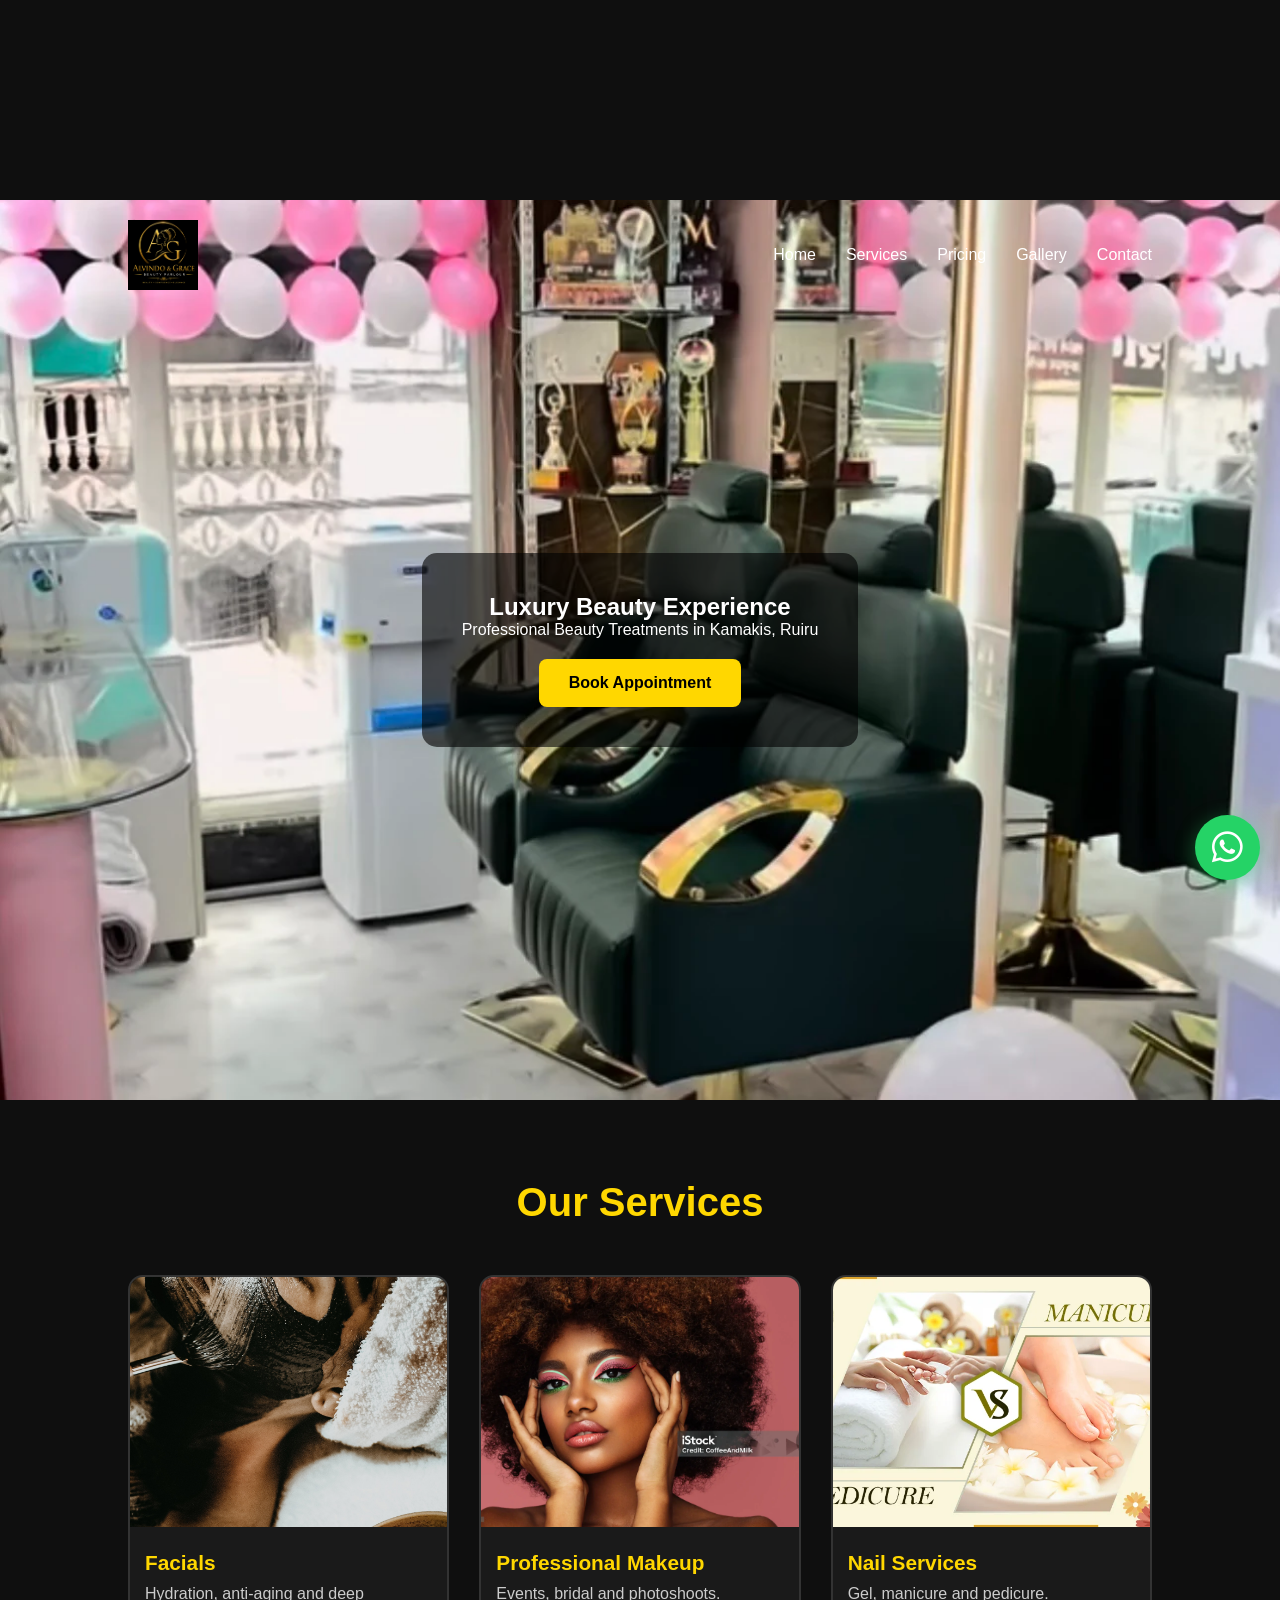
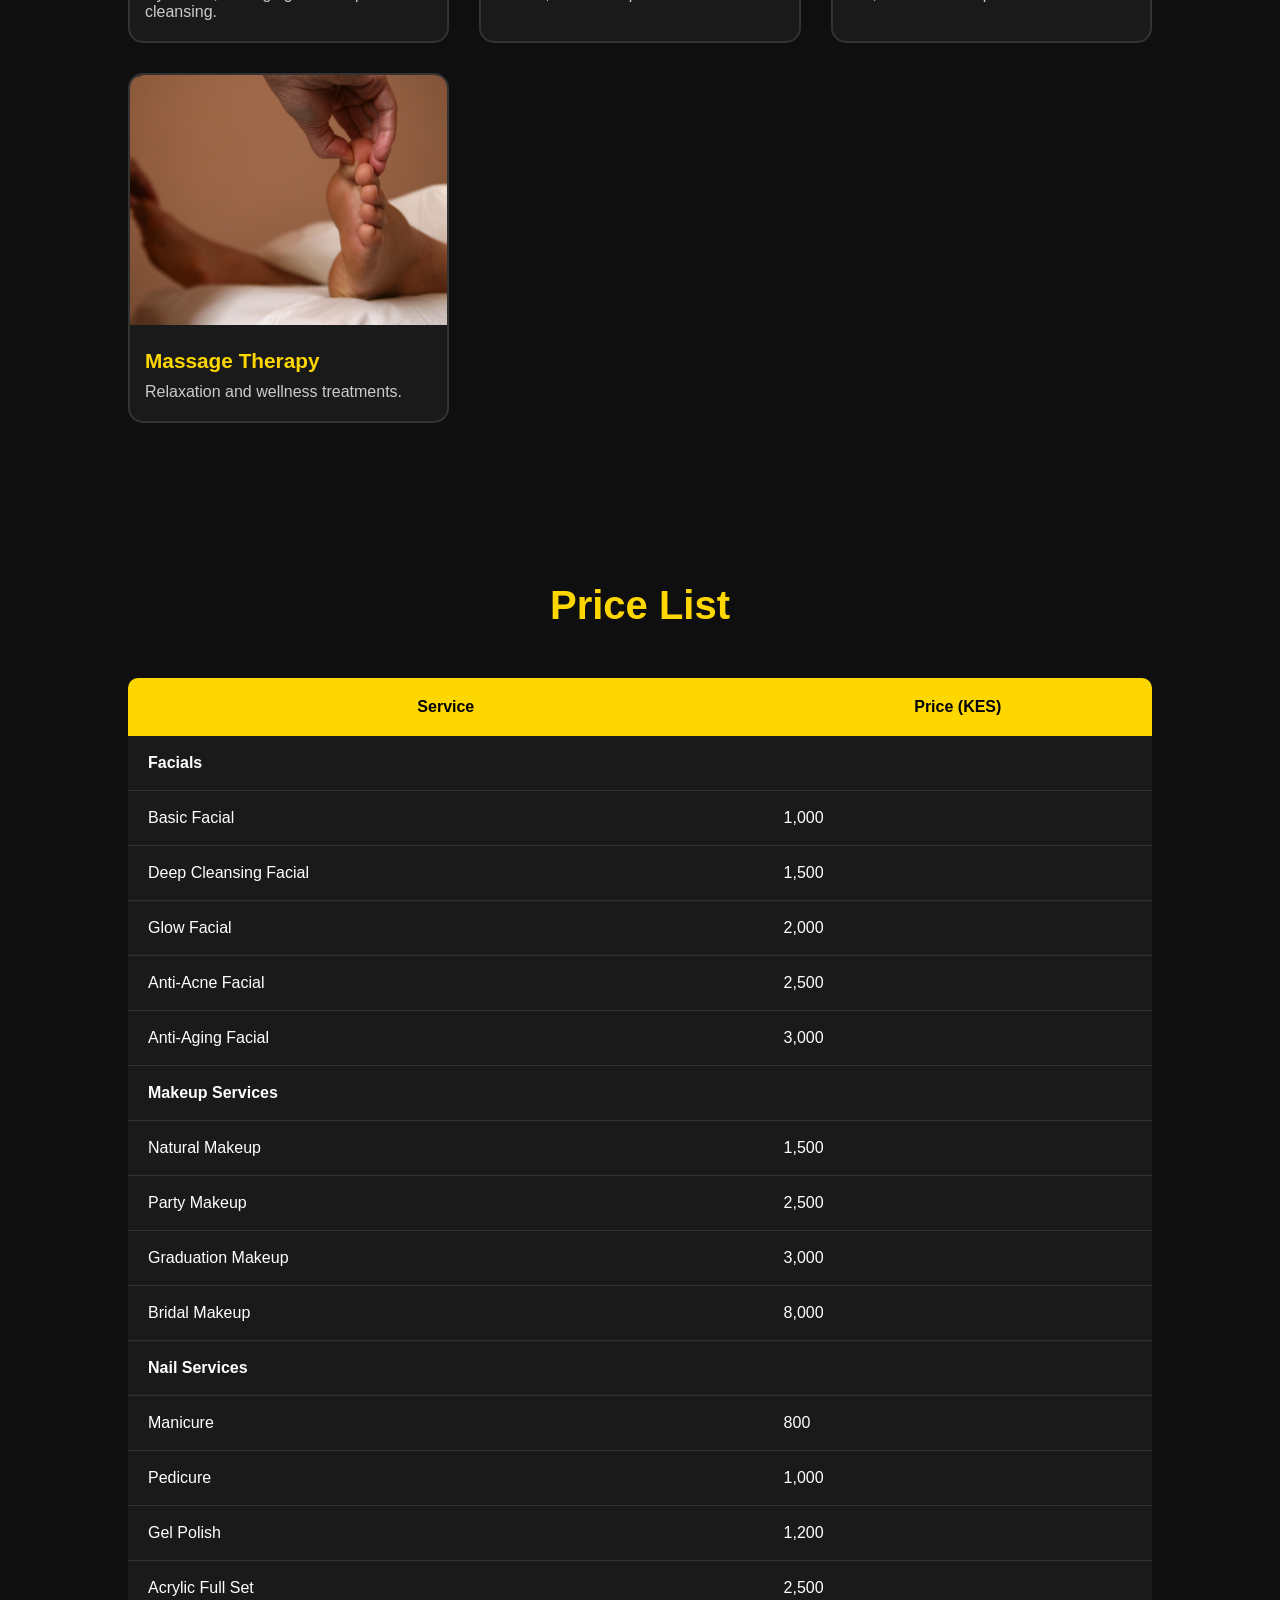
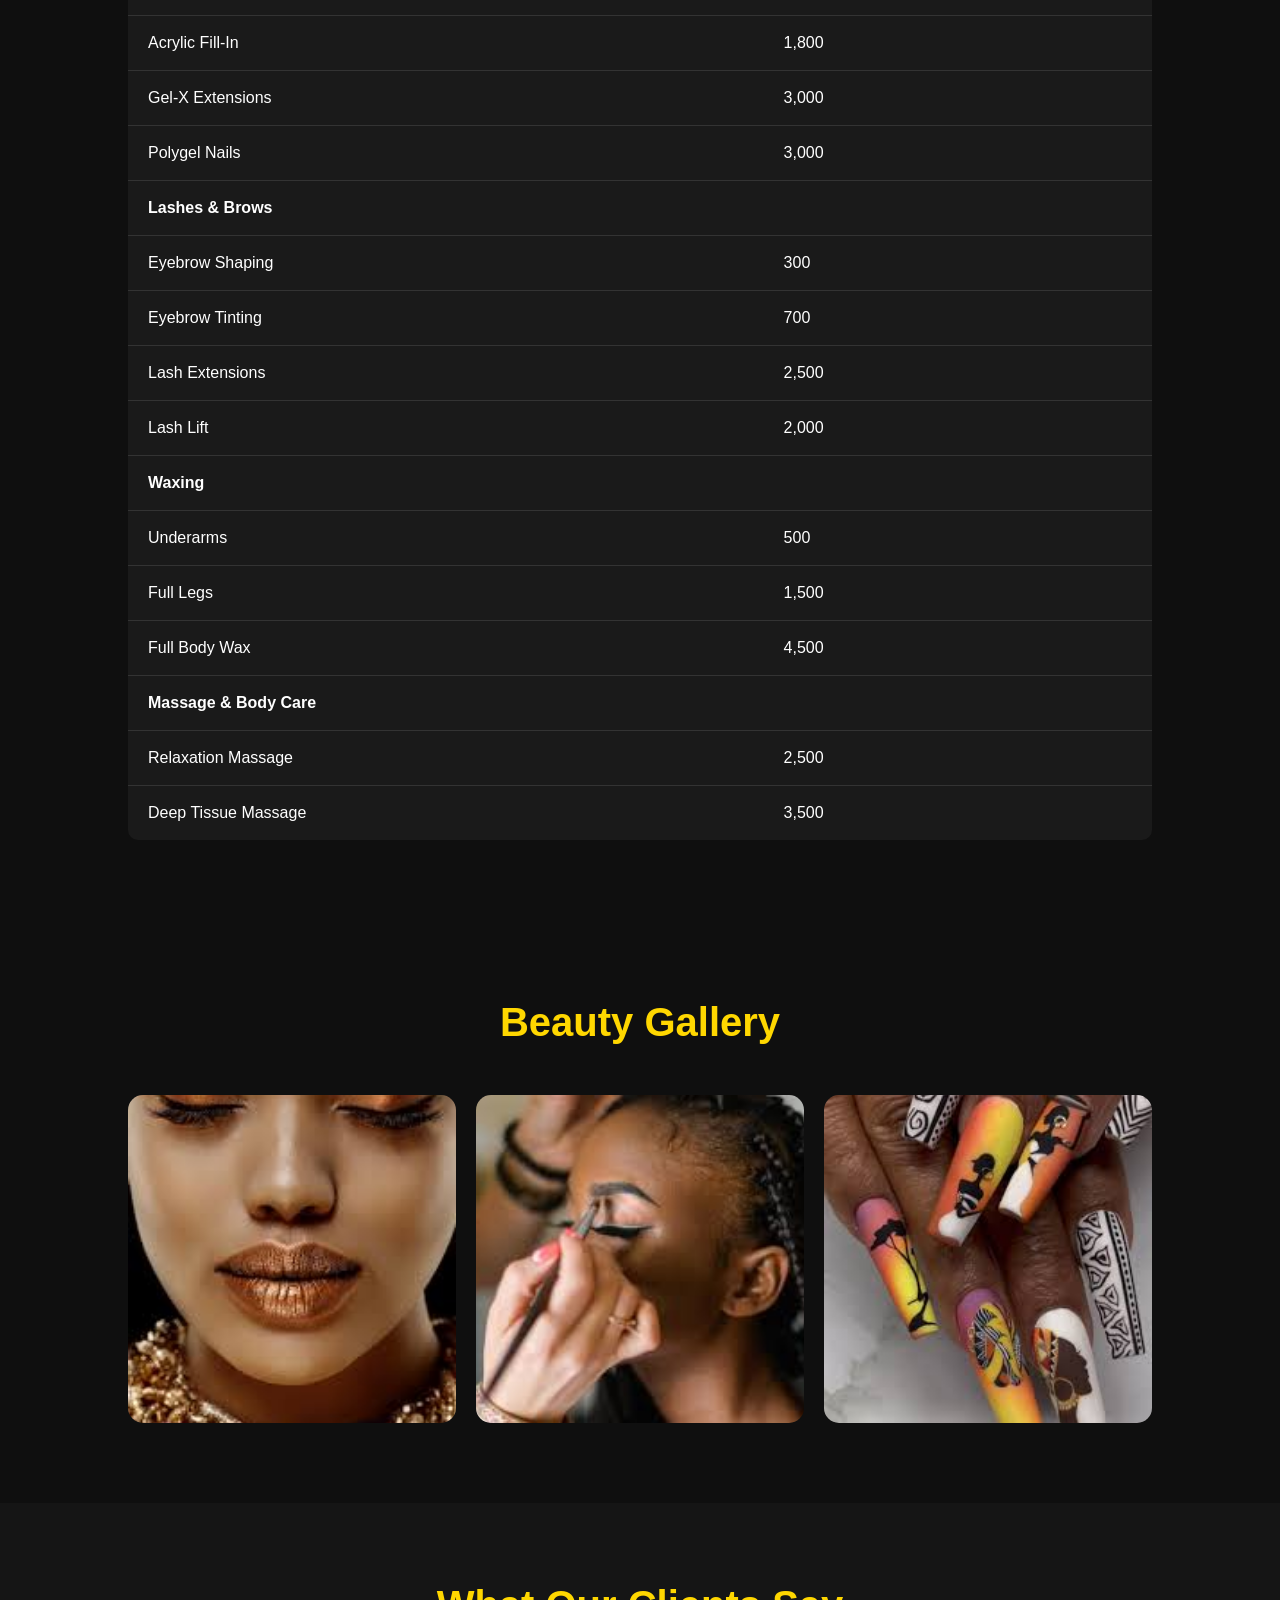
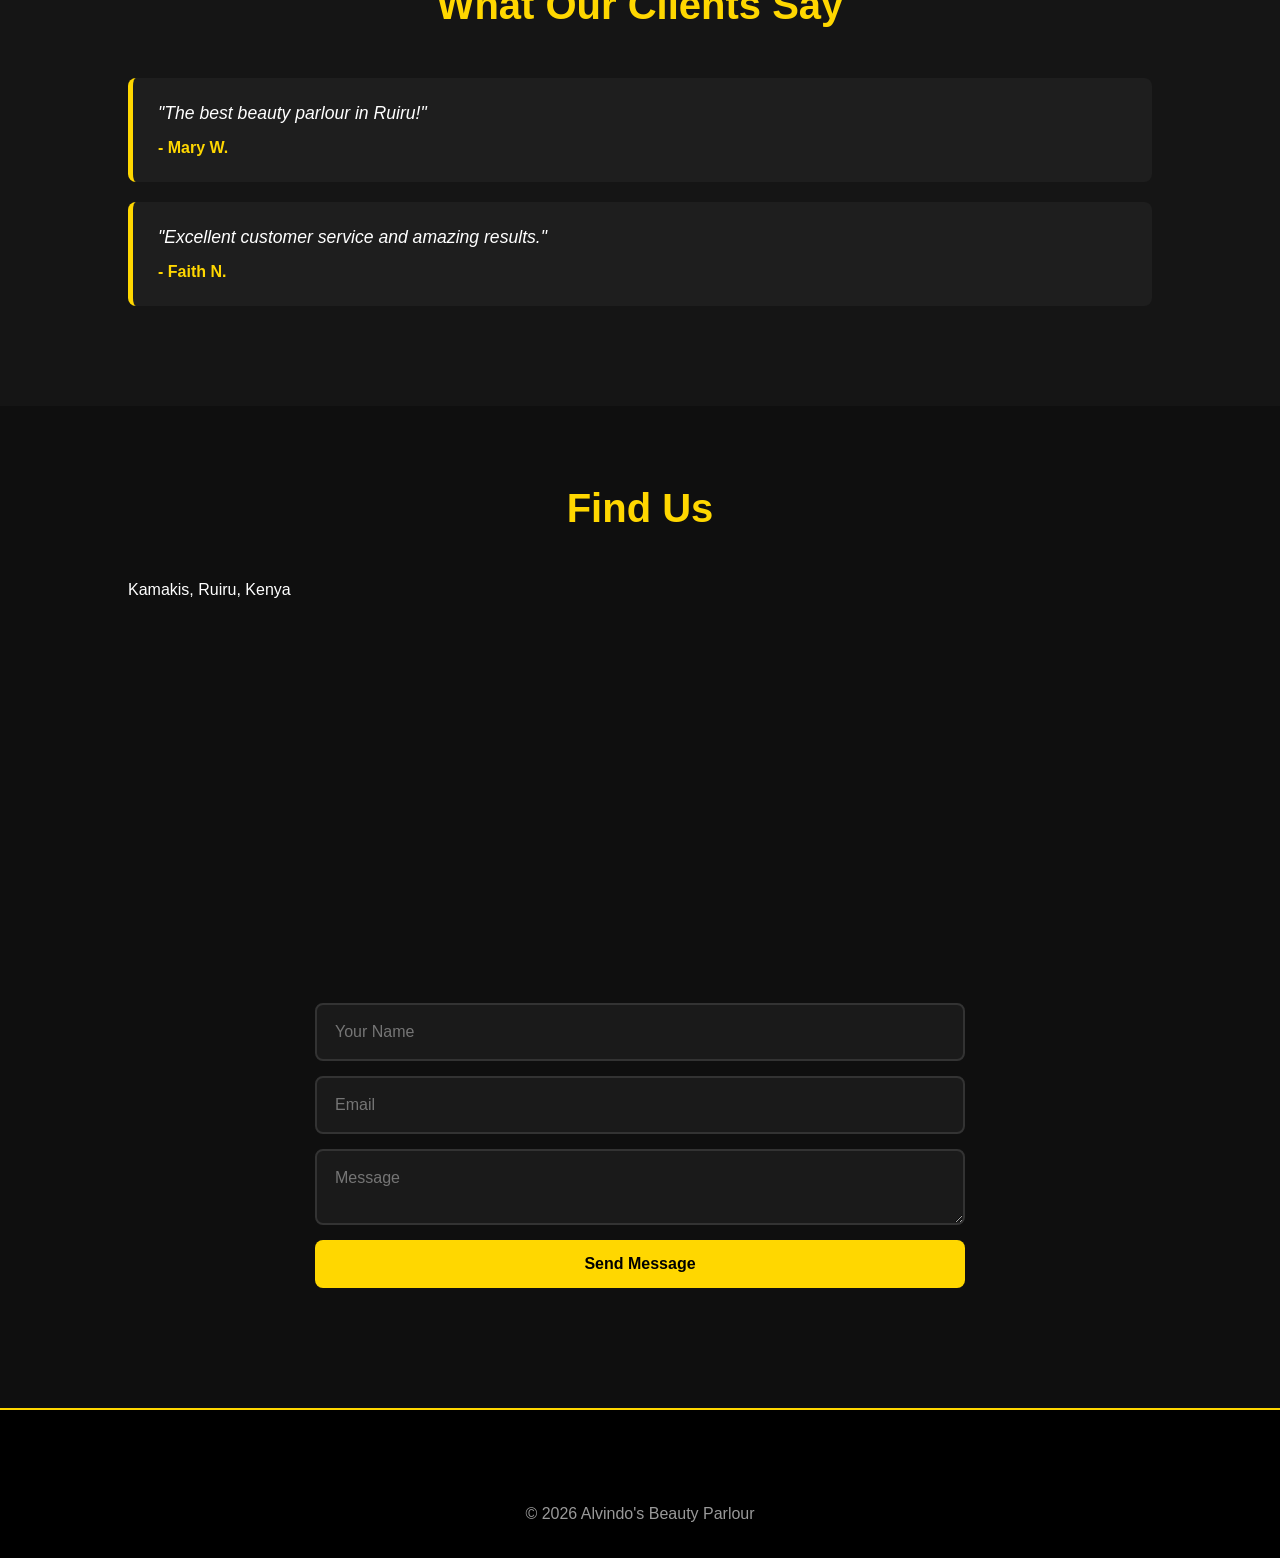
<file: index.html>
<!doctype html>
<html lang="en">
<head>
<meta charset="UTF-8">
<meta name="viewport" content="width=device-width, initial-scale=1.0">

<title>Alvindo's Beauty Parlour</title>

<meta name="description" content="Alvindo's Beauty Parlour in Kamakis, Ruiru offers professional facials, nails, makeup, waxing and massage services. Book appointments via WhatsApp.">
<meta name="keywords" content="beauty parlour Ruiru, nails Kamakis, makeup Kenya, facials Nairobi, waxing Ruiru">
<meta name="author" content="Alvindo's Beauty Parlour">

<link rel="stylesheet" href="style.css">

<link rel="stylesheet"
href="https://cdnjs.cloudflare.com/ajax/libs/font-awesome/6.5.1/css/all.min.css">
</head>

<body>


<nav class="site-nav" aria-label="Primary">
  <div class="brand">
    <div class="logo">
        <img src="images/logo.png" alt="Alvindo's Logo">
    </div>

    <button class="nav-toggle" aria-expanded="false" aria-controls="primary-navigation">
      <span class="sr-only">Toggle navigation</span>
      <svg class="icon-hamburger" width="28" height="28" viewBox="0 0 24 24" aria-hidden="true" focusable="false">
        <path fill="currentColor" d="M3 6h18v2H3V6zm0 5h18v2H3v-2zm0 5h18v2H3v-2z"/>
      </svg>
    </button>
  </div>

  <ul id="primary-navigation">
  <li><a href="#home">Home</a></li>
  <li><a href="#services">Services</a></li>
  <li><a href="#pricing">Pricing</a></li>
  <li><a href="#gallery">Gallery</a></li>
  <li><a href="#contact">Contact</a></li>
  </ul>
</nav>

<main id="main">
<section id="home" class="hero">

<div class="overlay">

<h1>Luxury Beauty Experience</h1>

<p>
Professional Beauty Treatments in Kamakis, Ruiru
</p>

<a href="https://wa.me/254112328443"
class="btn">
Book Appointment
</a>

</div>

</section>

<section id="services">

<h2>Our Services</h2>

<div class="service-grid">

<div class="service-card">
<img src="images/facial.jpg" alt="Facials">
<h3>Facials</h3>
<p>Hydration, anti-aging and deep cleansing.</p>
</div>

<div class="service-card">
<img src="images/makeup.jpg" alt="Professional Makeup">
<h3>Professional Makeup</h3>
<p>Events, bridal and photoshoots.</p>
</div>

<div class="service-card">
<img src="images/manicure and pedicure.webp" alt="Nail Services">
<h3>Nail Services</h3>
<p>Gel, manicure and pedicure.</p>
</div>

<div class="service-card">
<img src="images/massage.jpg" alt="Massage Therapy">
<h3>Massage Therapy</h3>
<p>Relaxation and wellness treatments.</p>
</div>

</div>

</section>

<section id="pricing">

<h2>Price List</h2>

<table>

<tr>
<th>Service</th>
<th>Price (KES)</th>
</tr>

<!-- FACIALS -->
<tr><td><strong>Facials</strong></td><td></td></tr>
<tr><td>Basic Facial</td><td>1,000</td></tr>
<tr><td>Deep Cleansing Facial</td><td>1,500</td></tr>
<tr><td>Glow Facial</td><td>2,000</td></tr>
<tr><td>Anti-Acne Facial</td><td>2,500</td></tr>
<tr><td>Anti-Aging Facial</td><td>3,000</td></tr>

<!-- MAKEUP -->
<tr><td><strong>Makeup Services</strong></td><td></td></tr>
<tr><td>Natural Makeup</td><td>1,500</td></tr>
<tr><td>Party Makeup</td><td>2,500</td></tr>
<tr><td>Graduation Makeup</td><td>3,000</td></tr>
<tr><td>Bridal Makeup</td><td>8,000</td></tr>

<!-- NAILS -->
<tr><td><strong>Nail Services</strong></td><td></td></tr>
<tr><td>Manicure</td><td>800</td></tr>
<tr><td>Pedicure</td><td>1,000</td></tr>
<tr><td>Gel Polish</td><td>1,200</td></tr>
<tr><td>Acrylic Full Set</td><td>2,500</td></tr>
<tr><td>Acrylic Fill-In</td><td>1,800</td></tr>
<tr><td>Gel-X Extensions</td><td>3,000</td></tr>
<tr><td>Polygel Nails</td><td>3,000</td></tr>

<!-- LASHES & BROWS -->
<tr><td><strong>Lashes & Brows</strong></td><td></td></tr>
<tr><td>Eyebrow Shaping</td><td>300</td></tr>
<tr><td>Eyebrow Tinting</td><td>700</td></tr>
<tr><td>Lash Extensions</td><td>2,500</td></tr>
<tr><td>Lash Lift</td><td>2,000</td></tr>

<!-- WAXING -->
<tr><td><strong>Waxing</strong></td><td></td></tr>
<tr><td>Underarms</td><td>500</td></tr>
<tr><td>Full Legs</td><td>1,500</td></tr>
<tr><td>Full Body Wax</td><td>4,500</td></tr>

<!-- MASSAGE -->
<tr><td><strong>Massage & Body Care</strong></td><td></td></tr>
<tr><td>Relaxation Massage</td><td>2,500</td></tr>
<tr><td>Deep Tissue Massage</td><td>3,500</td></tr>

</table>

</section>
<section id="gallery">

<h2>Beauty Gallery</h2>

<div class="gallery-grid">

<div class="gallery-item">
<img src="images/gallerry1.jpeg" alt="Gallery 1">
<div class="gallery-overlay">
<p>Beauty Work</p>
</div>
</div>

<div class="gallery-item">
<img src="images/gallery2.jpeg" alt="Gallery 2">
<div class="gallery-overlay">
<p>Our Service</p>
</div>
</div>

<div class="gallery-item">
<img src="images/gallery3.jpeg" alt="Gallery 3">
<div class="gallery-overlay">
<p>Client Result</p>
</div>
</div>

</div>

</section>

<section class="testimonials">

<h2>What Our Clients Say</h2>

<div class="testimonial">

<p>
"The best beauty parlour in Ruiru!"
</p>

<h4>- Mary W.</h4>

</div>

<div class="testimonial">

<p>
"Excellent customer service and amazing results."
</p>

<h4>- Faith N.</h4>

</div>

</section>

<section id="contact">

<h2>Find Us</h2>

<p>Kamakis, Ruiru, Kenya</p>

<iframe
src="https://maps.google.com/maps?q=Kamakis%20Ruiru&t=&z=13&ie=UTF8&iwloc=&output=embed">
</iframe>

<form>

<input type="text" placeholder="Your Name">

<input type="email" placeholder="Email">

<textarea placeholder="Message"></textarea>

<button type="submit">
Send Message
</button>

</form>

</section>

<footer>

<p>
© 2026 Alvindo's Beauty Parlour
</p>

</footer>

<div class="whatsapp-buttons">
<a class="whatsapp"
href="https://wa.me/254112328443">

<i class="fab fa-whatsapp"></i>

</a>
</div>

<script src="script.js"></script>

</main>

</body>
</html>
</file>
<file: style.css>
*{
margin:0;
padding:0;
box-sizing:border-box;
font-family:Segoe UI,sans-serif;
}

/* Screen-reader only helper */
.sr-only{ 
  position: absolute;
  width: 1px;
  height: 1px;
  padding: 0;
  margin: -1px;
  overflow: hidden;
  clip: rect(0,0,0,0);
  white-space: nowrap;
  border: 0;
}

body{
background:#0f0f0f;
color:white;
}

nav{
display:flex;
justify-content:space-between;
align-items:center;
padding:20px 10%;
background:black;
position:fixed;
width:100%;
z-index:100;
}

.logo{
    display:flex;
    align-items:center;
}

.logo img{
    height:70px;
    width:auto;
}

/* Nav toggle button - hidden on larger screens */
.nav-toggle{
  background:transparent;
  border:0;
  color:white;
  cursor:pointer;
  padding:6px;
  display:none; /* shown on small screens in media query */
}

nav ul{
display:flex;
gap:30px;
list-style:none;
}

nav a{
color:white;
text-decoration:none;
transition:0.3s;
font-weight:500;
}

nav a:hover{
color:gold;
}

/* Primary navigation container (used to animate open/close on small screens) */
#primary-navigation{
  transition: max-height 0.33s ease, opacity 0.25s ease;
}

.hero{
height:100vh;
background:url('images/hero.webp');
background-size:cover;
background-position:center;
display:flex;
align-items:center;
justify-content:center;
margin-top:200px;
}

.overlay{
text-align:center;
background:rgba(0,0,0,.6);
padding:40px;
border-radius:15px;
}

.btn{
background:gold;
color:black;
padding:15px 30px;
display:inline-block;
margin-top:20px;
text-decoration:none;
font-weight:bold;
border-radius:8px;
transition:0.3s;
}

.btn:hover{
background:#ffd700;
transform:scale(1.05);
}

section{
padding:80px 10%;
}

h2{
text-align:center;
font-size:2.5em;
margin-bottom:50px;
color:gold;
}

.service-grid{
display:grid;
grid-template-columns:repeat(auto-fit,minmax(280px,1fr));
gap:30px;
}

.service-card{
background:#1a1a1a;
border-radius:15px;
overflow:hidden;
transition:0.3s;
border:2px solid #333;
}

.service-card:hover{
transform:translateY(-15px);
border-color:gold;
box-shadow:0 10px 30px rgba(255, 215, 0, 0.3);
}

.service-card img{
width:100%;
height:250px;
object-fit:cover;
}

.service-card h3{
padding:20px 15px 10px;
color:gold;
font-size:1.3em;
}

.service-card p{
padding:0 15px 20px;
color:#ccc;
}

table{
width:100%;
border-collapse:collapse;
background:#1a1a1a;
border-radius:10px;
overflow:hidden;
}

th{
background:gold;
color:black;
padding:20px;
font-weight:bold;
}

td{
padding:18px 20px;
border-bottom:1px solid #333;
}

tr:last-child td{
border-bottom:none;
}

/* GALLERY IMPROVEMENTS */
.gallery-grid{
display:grid;
grid-template-columns:repeat(auto-fit,minmax(300px,1fr));
gap:20px;
}

.gallery-item{
position:relative;
overflow:hidden;
border-radius:15px;
aspect-ratio:1;
cursor:pointer;
}

.gallery-item img{
width:100%;
height:100%;
object-fit:cover;
transition:0.4s;
}

.gallery-item:hover img{
transform:scale(1.1);
}

.gallery-overlay{
position:absolute;
top:0;
left:0;
right:0;
bottom:0;
background:rgba(255, 215, 0, 0.7);
display:flex;
align-items:center;
justify-content:center;
opacity:0;
transition:0.3s;
}

.gallery-item:hover .gallery-overlay{
opacity:1;
}

.gallery-overlay p{
color:black;
font-weight:bold;
font-size:1.2em;
}

.testimonials{
background:#151515;
}

.testimonial{
margin:20px 0;
padding:25px;
background:#1e1e1e;
border-left:5px solid gold;
border-radius:8px;
transition:0.3s;
}

.testimonial:hover{
transform:translateX(10px);
}

.testimonial p{
font-size:1.1em;
margin-bottom:15px;
font-style:italic;
}

.testimonial h4{
color:gold;
}

iframe{
width:100%;
height:350px;
margin-top:20px;
border:none;
border-radius:10px;
}

form{
display:flex;
flex-direction:column;
gap:15px;
margin-top:30px;
max-width:650px;
margin-left:auto;
margin-right:auto;
}

input,
textarea{
padding:18px;
border:2px solid #333;
border-radius:8px;
background:#1a1a1a;
color:white;
font-size:1em;
transition:0.3s;
}

input:focus,
textarea:focus{
outline:none;
border-color:gold;
box-shadow:0 0 10px rgba(255, 215, 0, 0.3);
}

button{
padding:15px;
background:gold;
color:black;
border:none;
font-weight:bold;
cursor:pointer;
border-radius:8px;
transition:0.3s;
font-size:1em;
}

button:hover{
background:#ffd700;
transform:scale(1.02);
}

#contact{
    padding-bottom:120px;
}

footer{
    background:#000;
    border-top:2px solid gold;
    padding:70px 10% 35px;
    text-align:center;
}

footer img{
    width:120px;
    margin-bottom:20px;
}

footer ul{
    display:flex;
    justify-content:center;
    flex-wrap:wrap;
    gap:35px;
    list-style:none;
    margin:30px 0;
}

footer ul li a{
    color:#fff;
    text-decoration:none;
    transition:.3s;
    font-weight:500;
}

footer ul li a:hover{
    color:gold;
}

footer p{
    color:#999;
    margin-top:25px;
}

.whatsapp-buttons{
position:fixed;
bottom:20px;
right:20px;
display:flex;
flex-direction:column;
gap:15px;
z-index:99;
}

.whatsapp{
background:#25D366;
width:65px;
height:65px;
display:flex;
justify-content:center;
align-items:center;
border-radius:50%;
font-size:35px;
color:white;
text-decoration:none;
transition:0.3s;
box-shadow:0 5px 20px rgba(37, 211, 102, 0.4);
}

.whatsapp:hover{
transform:scale(1.1);
box-shadow:0 8px 30px rgba(37, 211, 102, 0.6);
}

/* RESPONSIVE DESIGN */
@media (max-width:768px){
nav{
flex-direction:column;
gap:20px;
padding:15px 5%;
}

/* show toggle on small screens */
.nav-toggle{
  display:block;
}

nav ul{
flex-direction:column;
gap:15px;
}

/* Hide the nav links by default on small screens; reveal when .open is applied */
#primary-navigation{
  width:100%;
  max-height:0;
  overflow:hidden;
  opacity:0;
}

#primary-navigation.open{
  max-height:600px; /* large enough to show the links */
  opacity:1;
}

/* Small-screen nav list spacing */
#primary-navigation li{
  padding:12px 0;
}

section{
padding:60px 5%;
}

h2{
font-size:2em;
}

.gallery-grid{
grid-template-columns:1fr;
}

.hero{
margin-top:200px;
}
}

/* On wider screens we keep the nav toggle hidden */
@media (min-width:769px){
  .nav-toggle{ display:none; }
}
</file>
